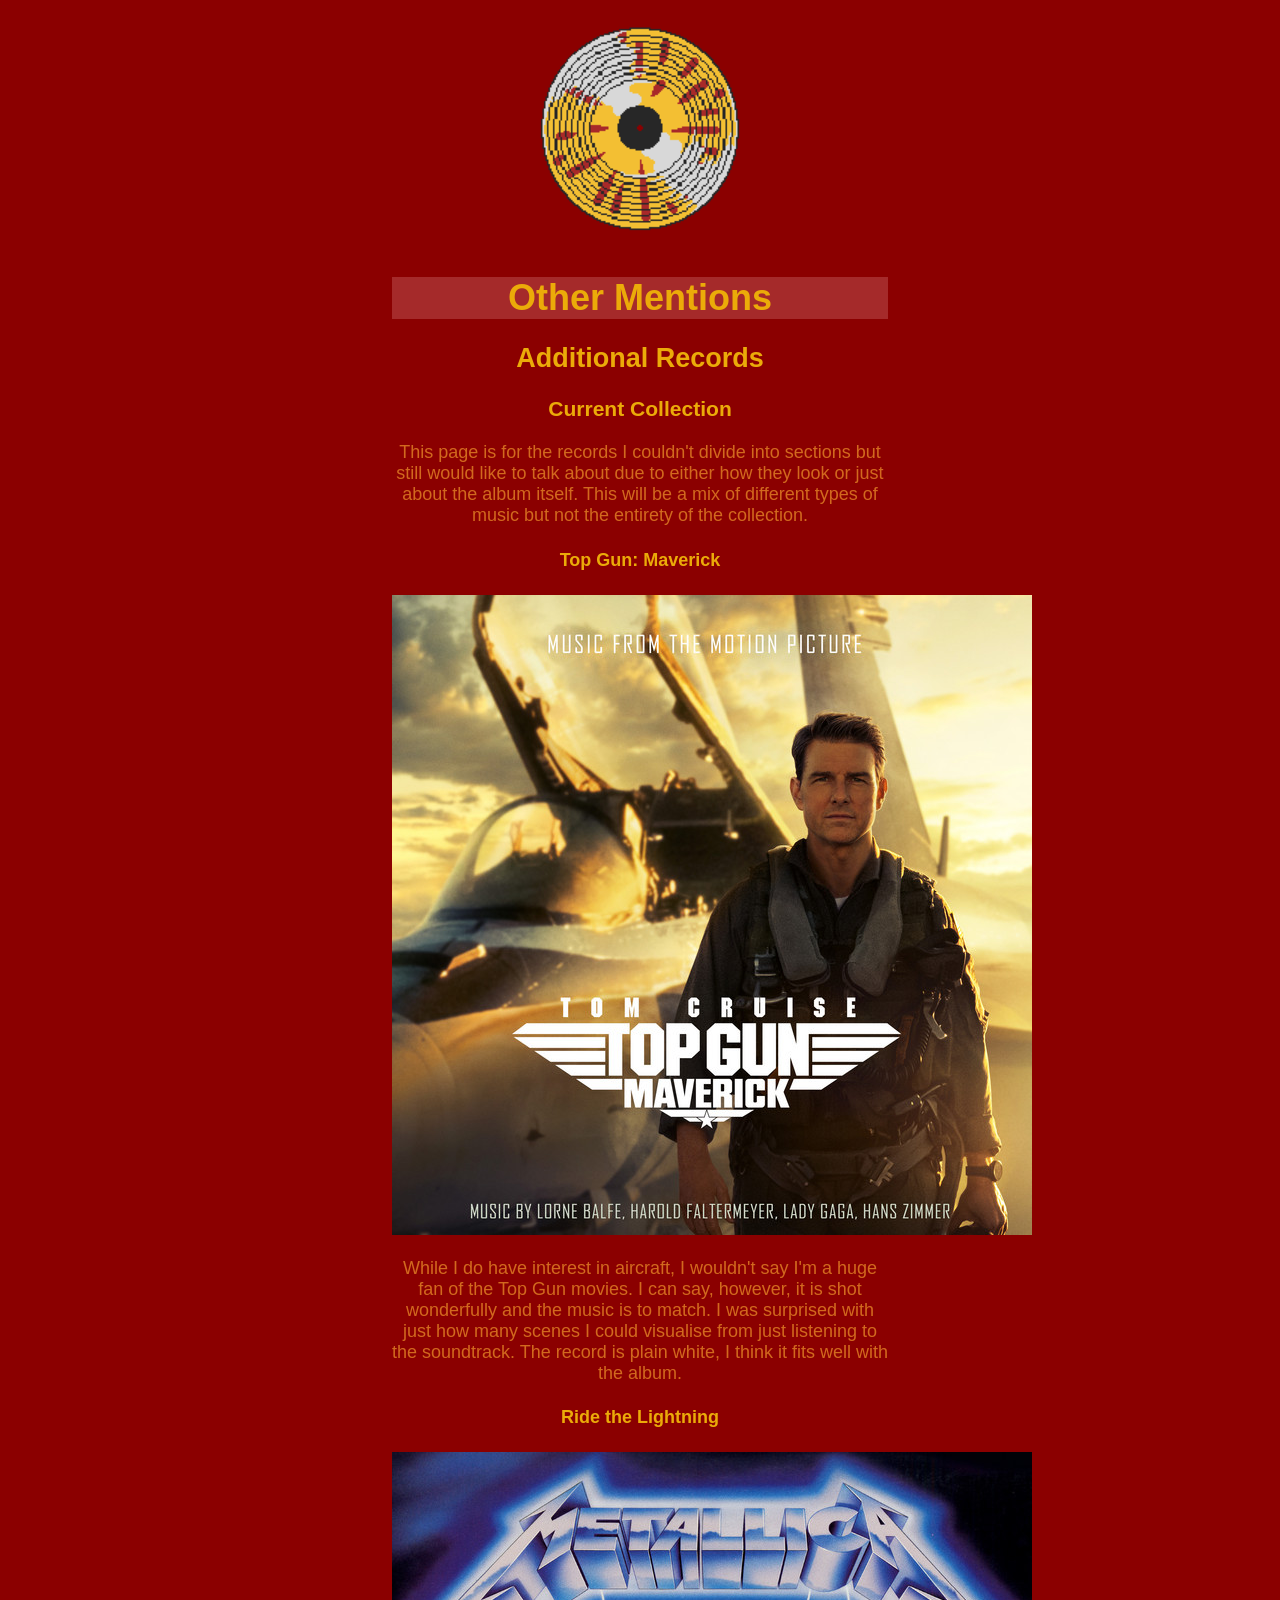
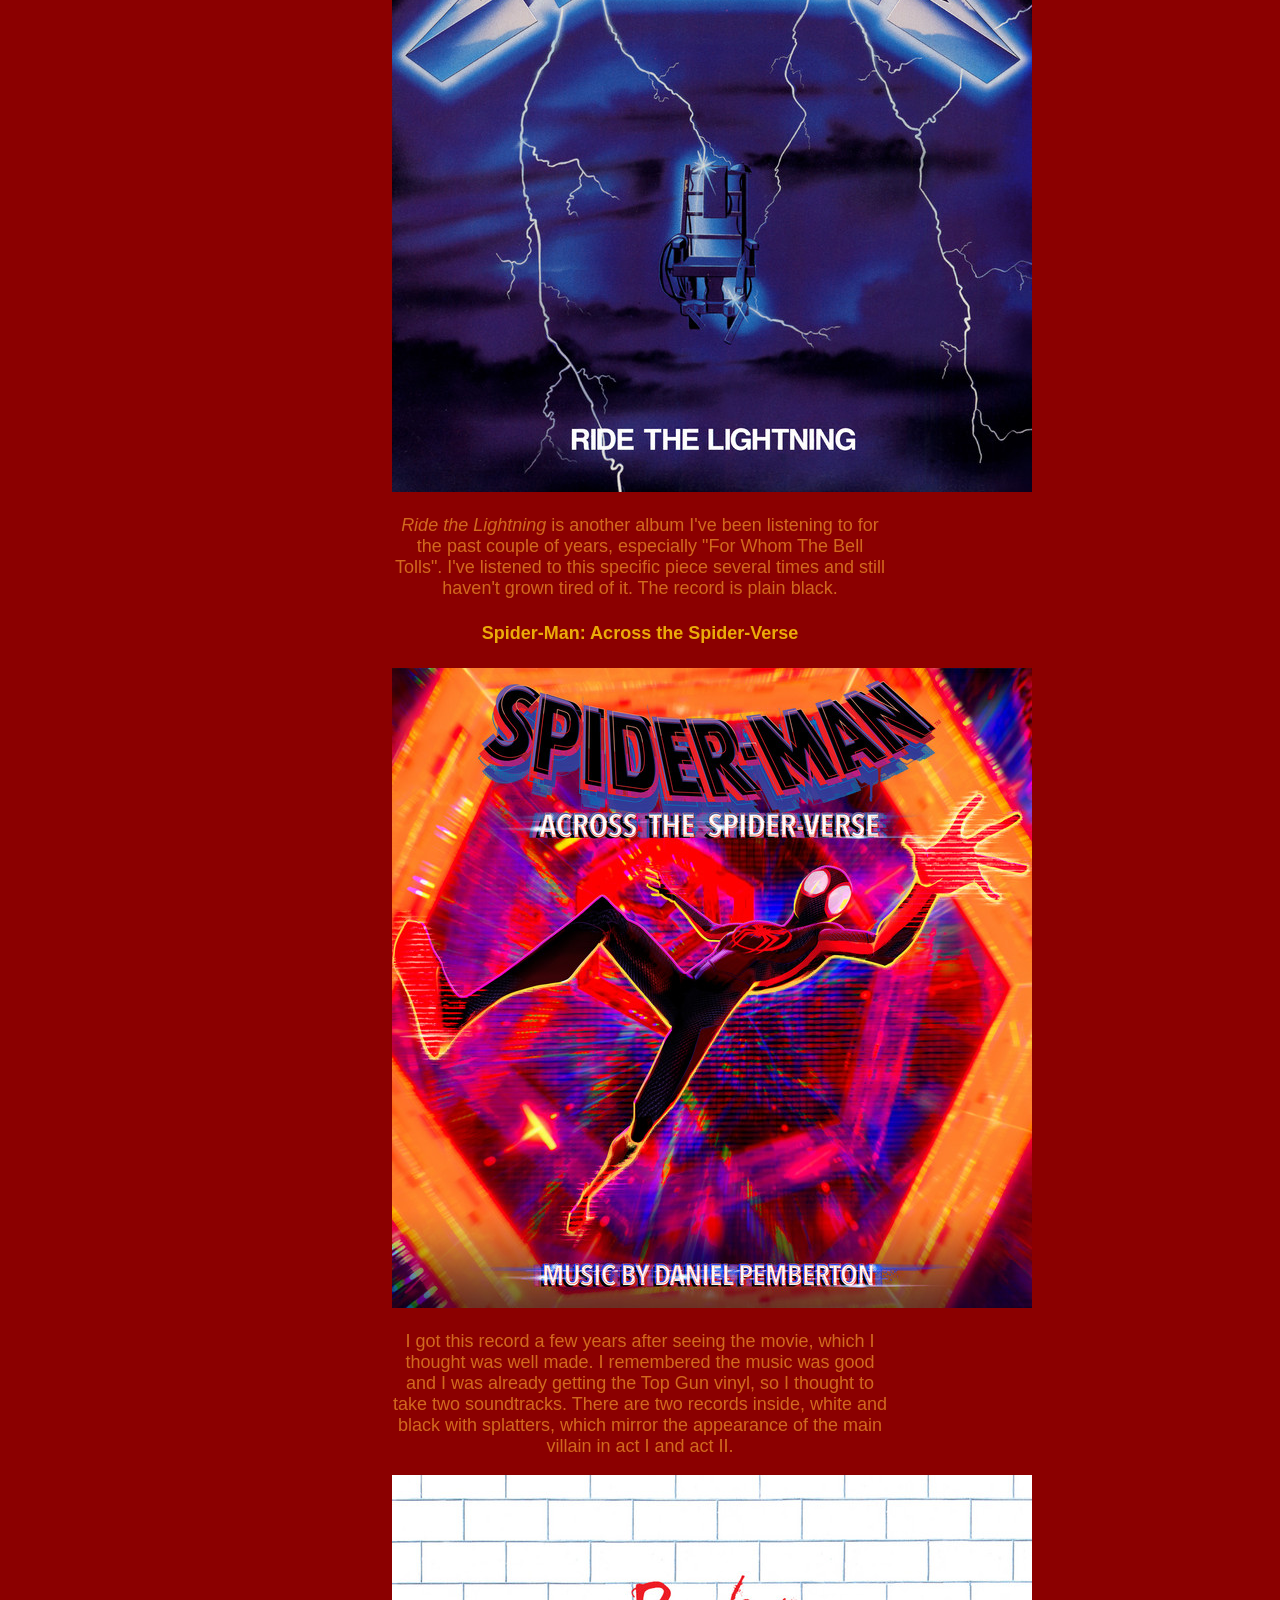
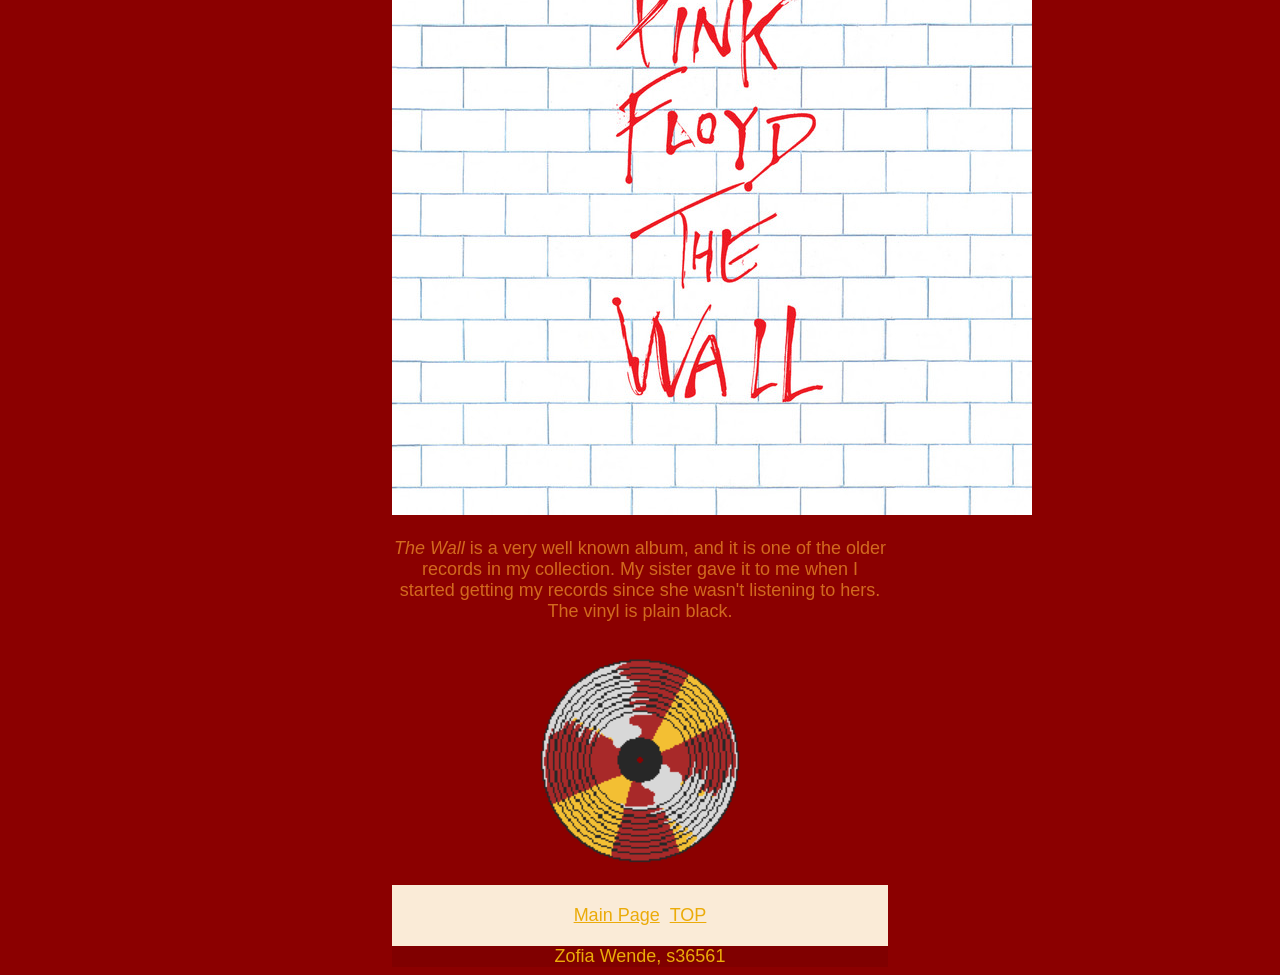
<file: OtherMentions.html>
<!DOCTYPE html>
<html lang="en">
<head>
    <meta charset="UTF-8">
    <title>Document</title>
    <link rel="stylesheet" href="style.css">
</head>

<body>

<img src="Vinyl/V4.png"
alt="Vinyl">

<header>
<h1>Other Mentions</h1> 
</header>

<header>
<h2>Additional Records</h2> 
</header>

<header>
<h3>Current Collection</h3> 
</header>

<p>This page is for the records I couldn't divide into sections but still would like to talk about due to either how they look or just about the album itself. This will be a mix of different types of music but not the entirety of the collection.</p>

<header>
<h4>Top Gun: Maverick</h4>
</header>

<img src="Albums/TopGun.jpg"
alt="TopGun">

<p>While I do have interest in aircraft, I wouldn't say I'm a huge fan of the Top Gun movies. I can say, however, it is shot wonderfully and the music is to match. I was surprised with just how many scenes I could visualise from just listening to the soundtrack. The record is plain white, I think it fits well with the album.</p>

<header>
<h4>Ride the Lightning</h4>
</header>

<img src="Albums/Lightning.jpg"
alt="RidetheLightning">

<p><i>Ride the Lightning</i> is another album I've been listening to for the past couple of years, especially "For Whom The Bell Tolls". I've listened to this specific piece several times and still haven't grown tired of it. The record is plain black.</p>

<header>
<h4>Spider-Man: Across the Spider-Verse</h4>
</header>

<img src="Albums/Spiderverse.jpg"
alt="Spider-Verse">

<p>I got this record a few years after seeing the movie, which I thought was well made. I remembered the music was good and I was already getting the Top Gun vinyl, so I thought to take two soundtracks. There are two records inside, white and black with splatters, which mirror the appearance of the main villain in act I and act II.</p>

<img src="Albums/Wall.jpg"
alt="TheWall">

<p><i>The Wall</i> is a very well known album, and it is one of the older records in my collection. My sister gave it to me when I started getting my records since she wasn't listening to hers. The vinyl is plain black.</p>

<img src="Vinyl/V5.png"
alt="Vinyl">

<nav>
<a href="index.html">Main Page</a>

<a href="TOP.html">TOP</a>
</nav>

<footer>Zofia Wende, s36561</footer>

</body>
</html>
</file>
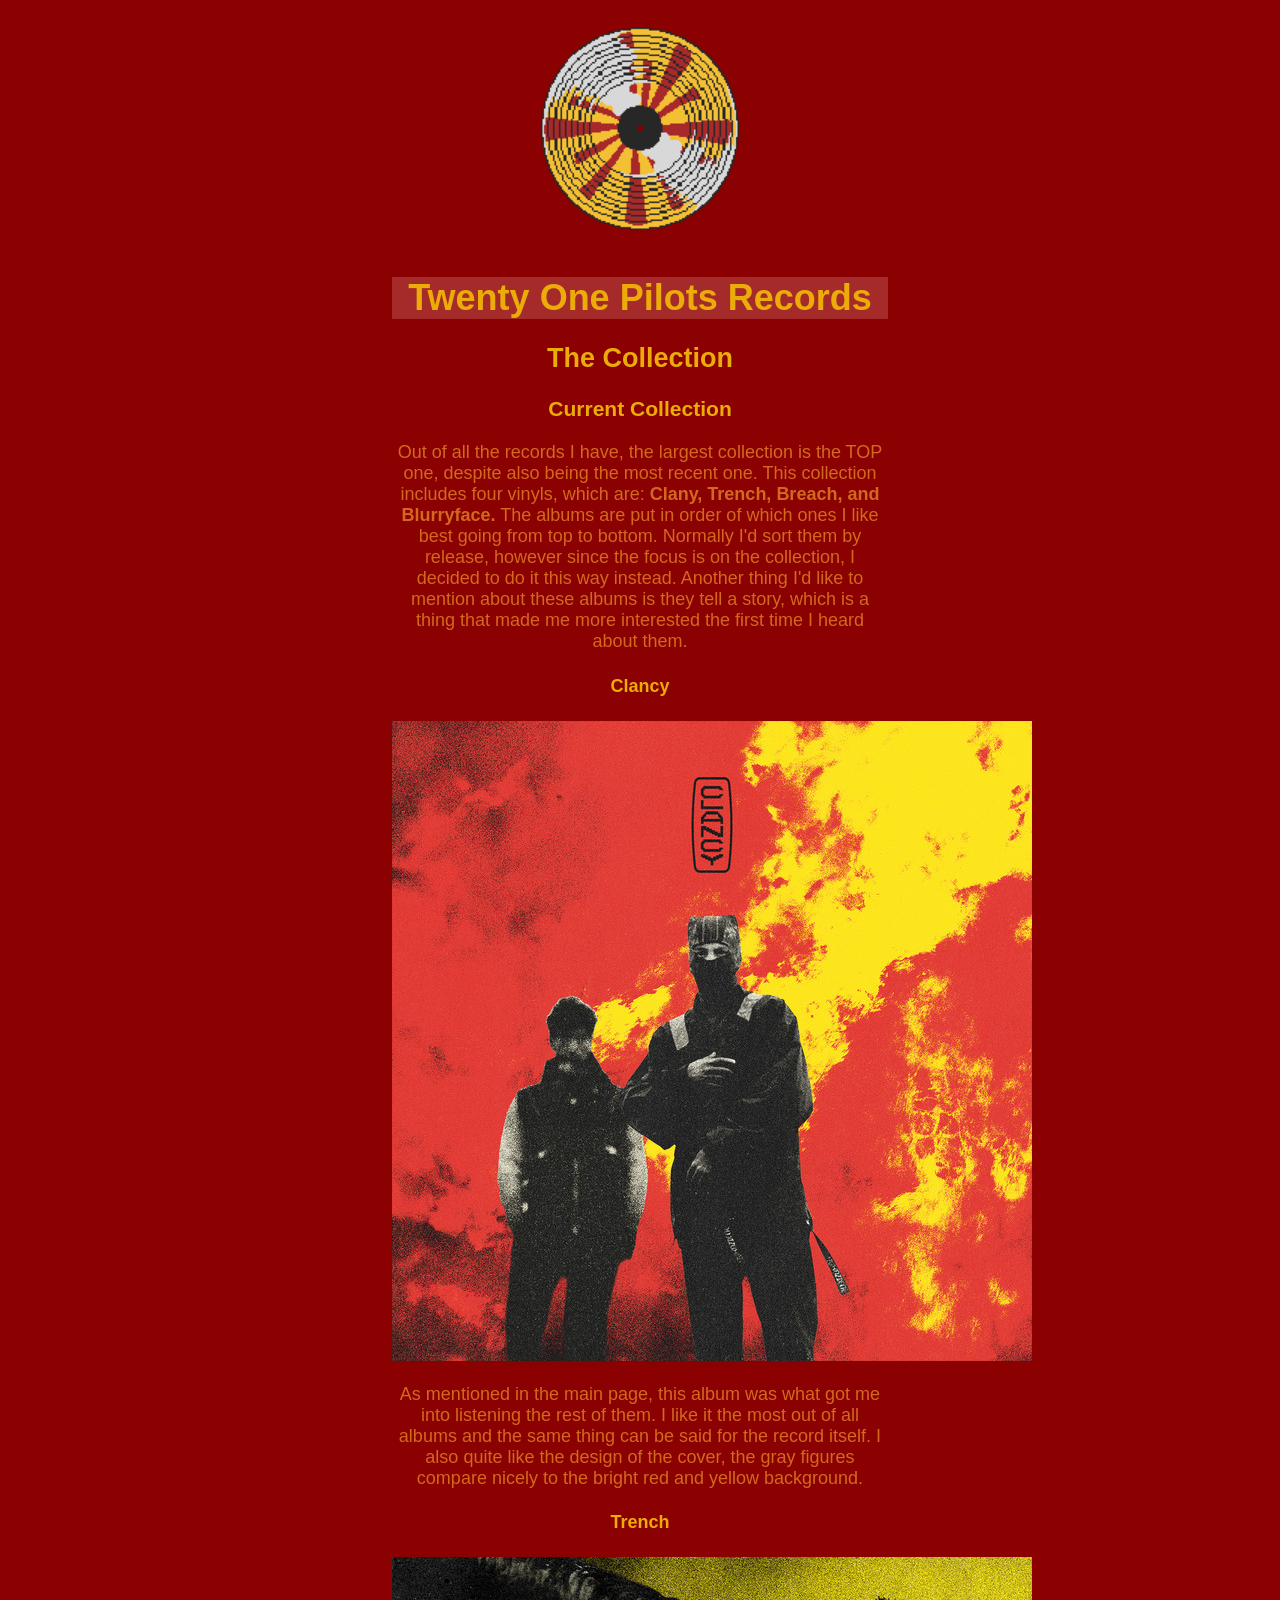
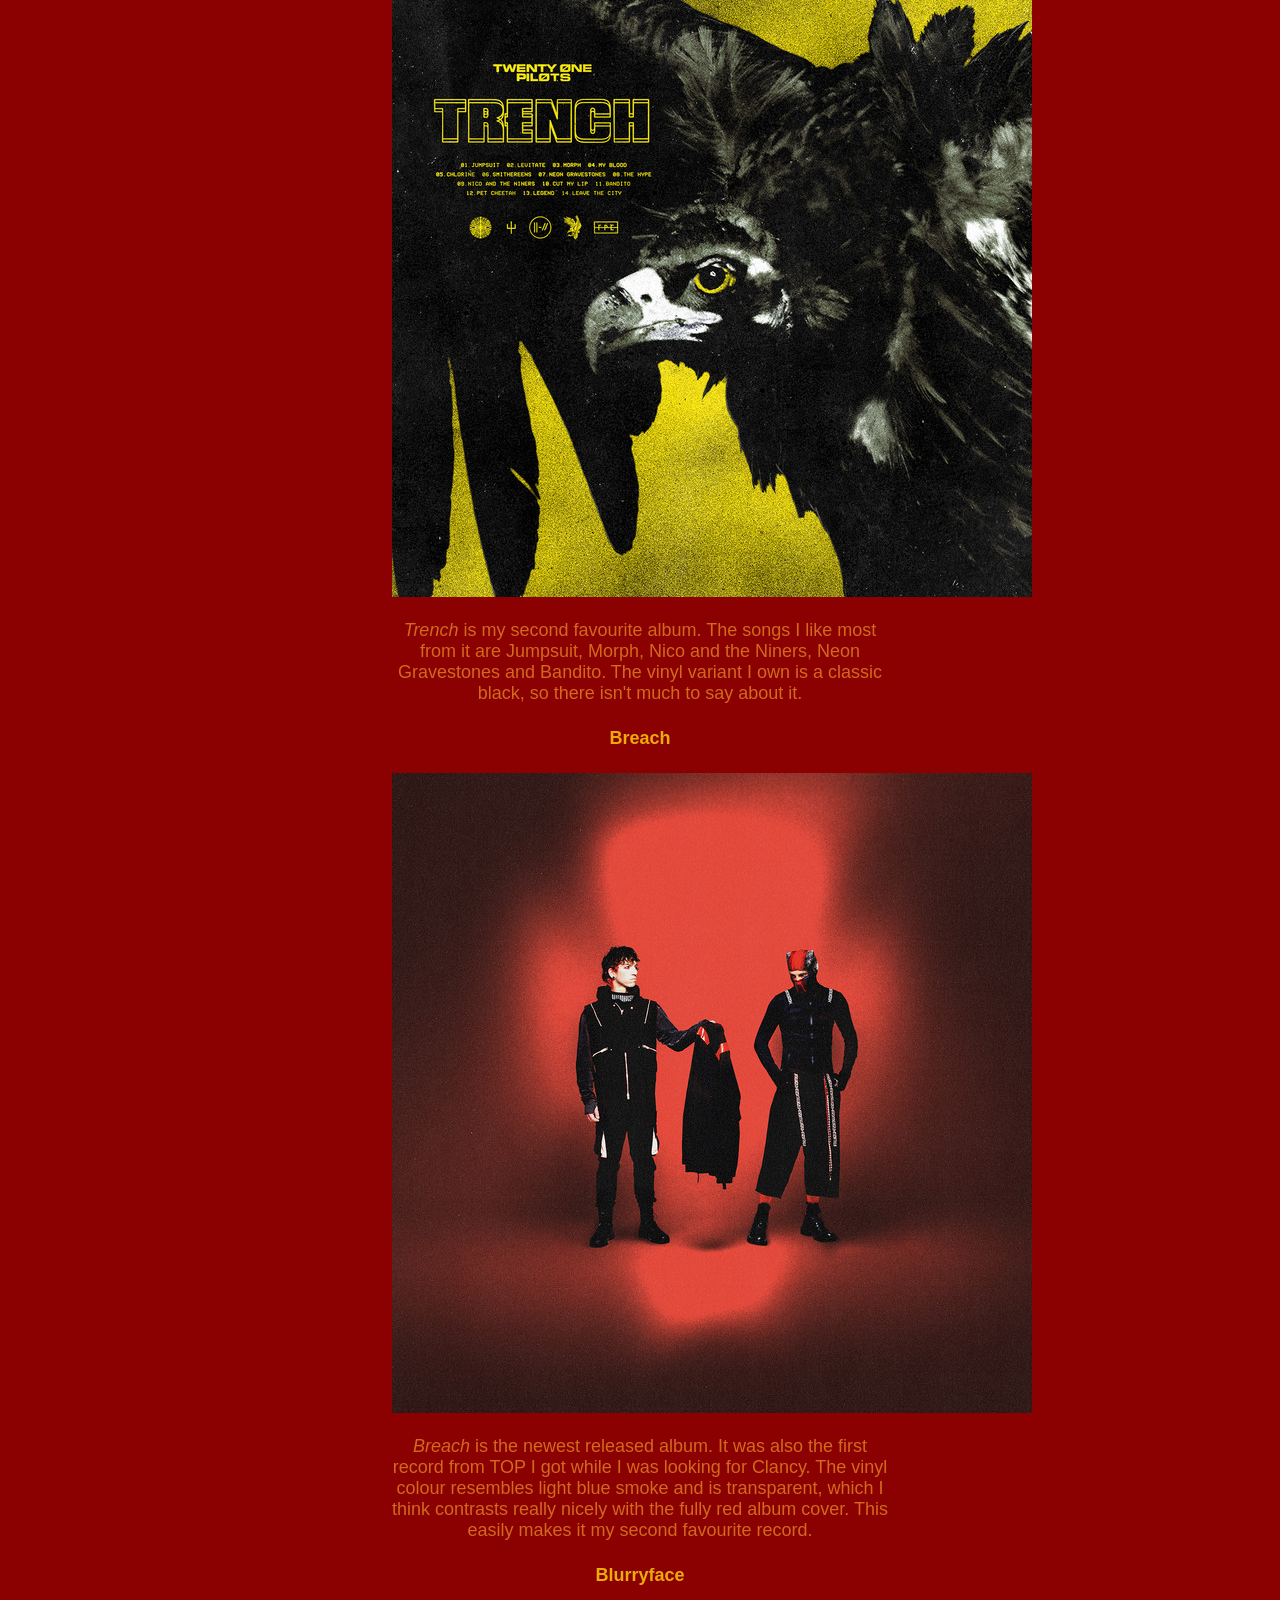
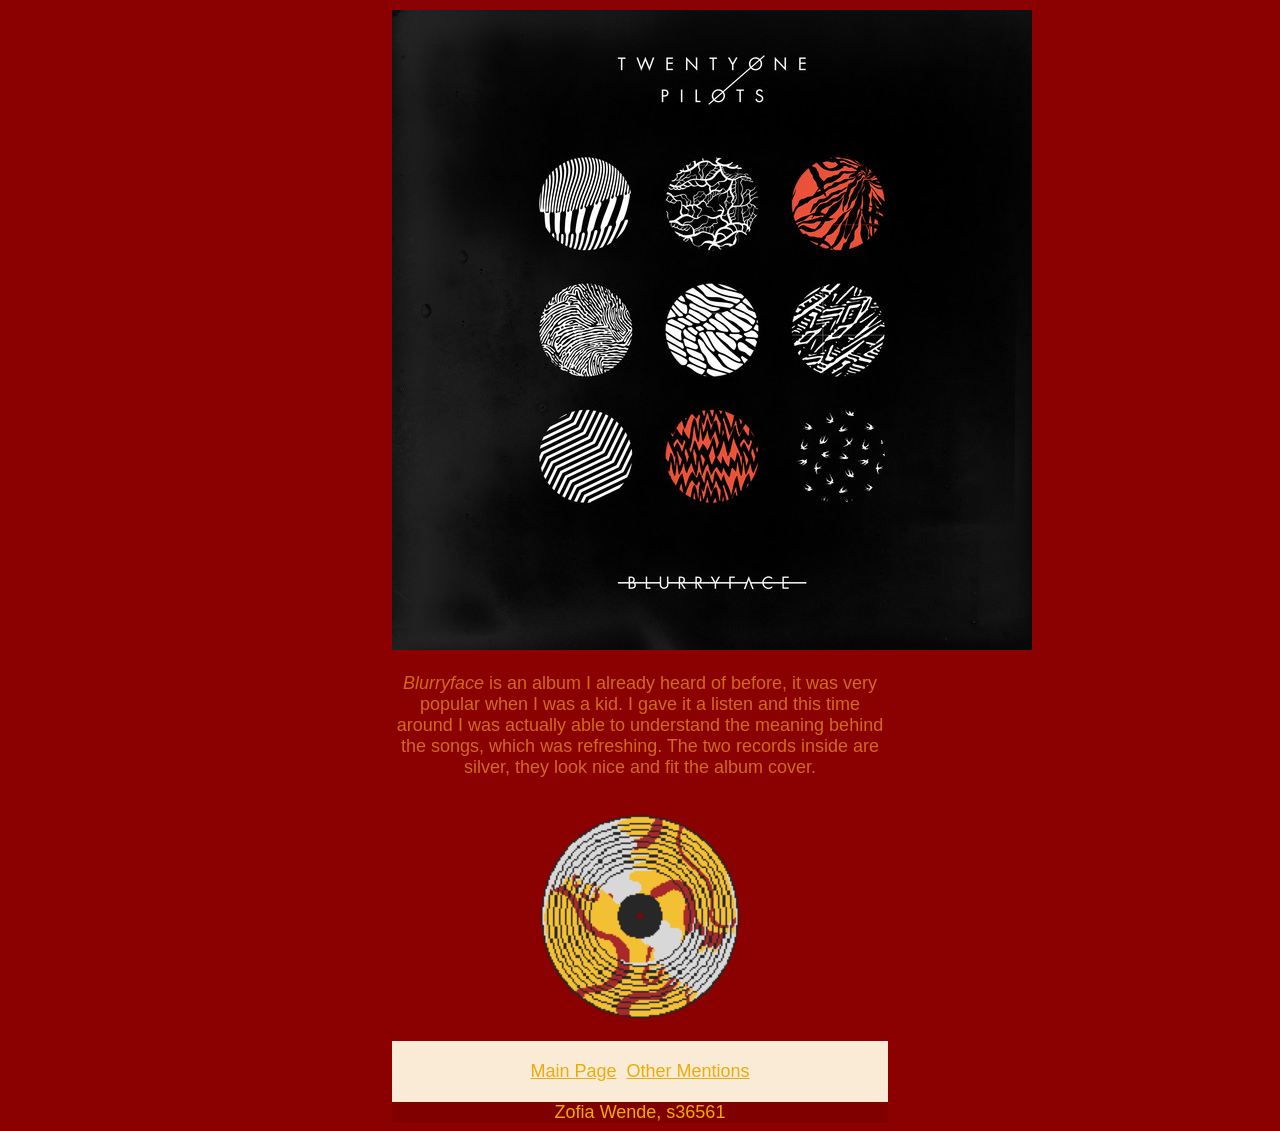
<file: TOP.html>
<!DOCTYPE html>
<html lang="en">
<head>
    <meta charset="UTF-8">
    <title>Document</title>
    <link rel="stylesheet" href="style.css">
</head>

<body>

<img src="Vinyl/V2.png"
alt="Vinyl">

<header>
<h1>Twenty One Pilots Records</h1> 
</header>

<header>
<h2>The Collection</h2> 
</header>

<header>
<h3>Current Collection</h3> 
</header>

<p>Out of all the records I have, the largest collection is the TOP one, despite also being the most recent one. This collection includes four vinyls, which are: <b>Clany, Trench, Breach, and Blurryface.</b> The albums are put in order of which ones I like best going from top to bottom. Normally I'd sort them by release, however since the focus is on the collection, I decided to do it this way instead. Another thing I'd like to mention about these albums is they tell a story, which is a thing that made me more interested the first time I heard about them.</p>

<header>
<h4>Clancy</h4>
</header>

<img src="Albums/Clancy.jpg"
alt="Clancy">

<p>As mentioned in the main page, this album was what got me into listening the rest of them. I like it the most out of all albums and the same thing can be said for the record itself. I also quite like the design of the cover, the gray figures compare nicely to the bright red and yellow background.</p>

<header>
<h4>Trench</h4>
</header>

<img src="Albums/Trench.jpg"
alt="Trench">

<p><i>Trench</i> is my second favourite album. The songs I like most from it are Jumpsuit, Morph, Nico and the Niners, Neon Gravestones and Bandito. The vinyl variant I own is a classic black, so there isn't much to say about it.</p>

<header>
<h4>Breach</h4>
</header>

<img src="Albums/Breach.jpg"
alt="Breach">

<p><i>Breach</i> is the newest released album. It was also the first record from TOP I got while I was looking for Clancy. The vinyl colour resembles light blue smoke and is transparent, which I think contrasts really nicely with the fully red album cover. This easily makes it my second favourite record.</p>

<header>
<h4>Blurryface</h4>
</header>

<img src="Albums/Blurryface.jpg"
alt="Blurryface">

<p><i>Blurryface</i> is an album I already heard of before, it was very popular when I was a kid. I gave it a listen and this time around I was actually able to understand the meaning behind the songs, which was refreshing. The two records inside are silver, they look nice and fit the album cover. </p>

<img src="Vinyl/V3.png"
alt="Vinyl">

<nav>
<a href="index.html">Main Page</a>

<a href="OtherMentions.html">Other Mentions</a>
</nav>

<footer>Zofia Wende, s36561</footer>

</body>
</html>
</file>
<file: style.css>
body{
    font-family: Impact, Haettenschweiler, 'Arial Narrow Bold', sans-serif;
    background-color: darkred;
    color: chocolate;
    font-size: large;
    text-align: center;
    padding-left: 30%;
    padding-right: 30%;  
}

header{
    color: rgb(235, 171, 9);
    text-align: center;
}

h1{
    background-color: brown;
    color: rgb(235, 171, 9);
    text-align: center;
}

h2{
    color: rgb(235, 171, 9);
    text-align: center;
}

h3{
    color: rgb(235, 171, 9);
    text-align: center;
}

h4{
    color: rgb(235, 171, 9);
    text-align: center;
}

img{
    align-self: center;
}

footer{
    color: rgb(235, 171, 9);
    background-color: maroon;
} 

nav{
    background-color: antiquewhite;
    color: rgb(235, 171, 9);
    text-align: center;
    transition: background-color ease 1s, padding ease 1s, color ease 1s, gap ease 1s;
    display: flex;
    justify-content: center;
    gap: 10px;
    padding: 20px;
}

nav:hover{
    background-color: rgb(150, 140, 127);
    color: rgb(158, 115, 6);
}

a{
    background-color: antiquewhite;
    color: rgb(235, 171, 9);
    transition: background-color ease 1s, gap ease 1s, padding ease 1s, color ease 1s;
}   

a:hover{
    background-color: rgb(150, 140, 127);
    color: rgb(158, 115, 6);
}

.Vinyl{
    align-self: center;
    width: 456px;
}
</file>
